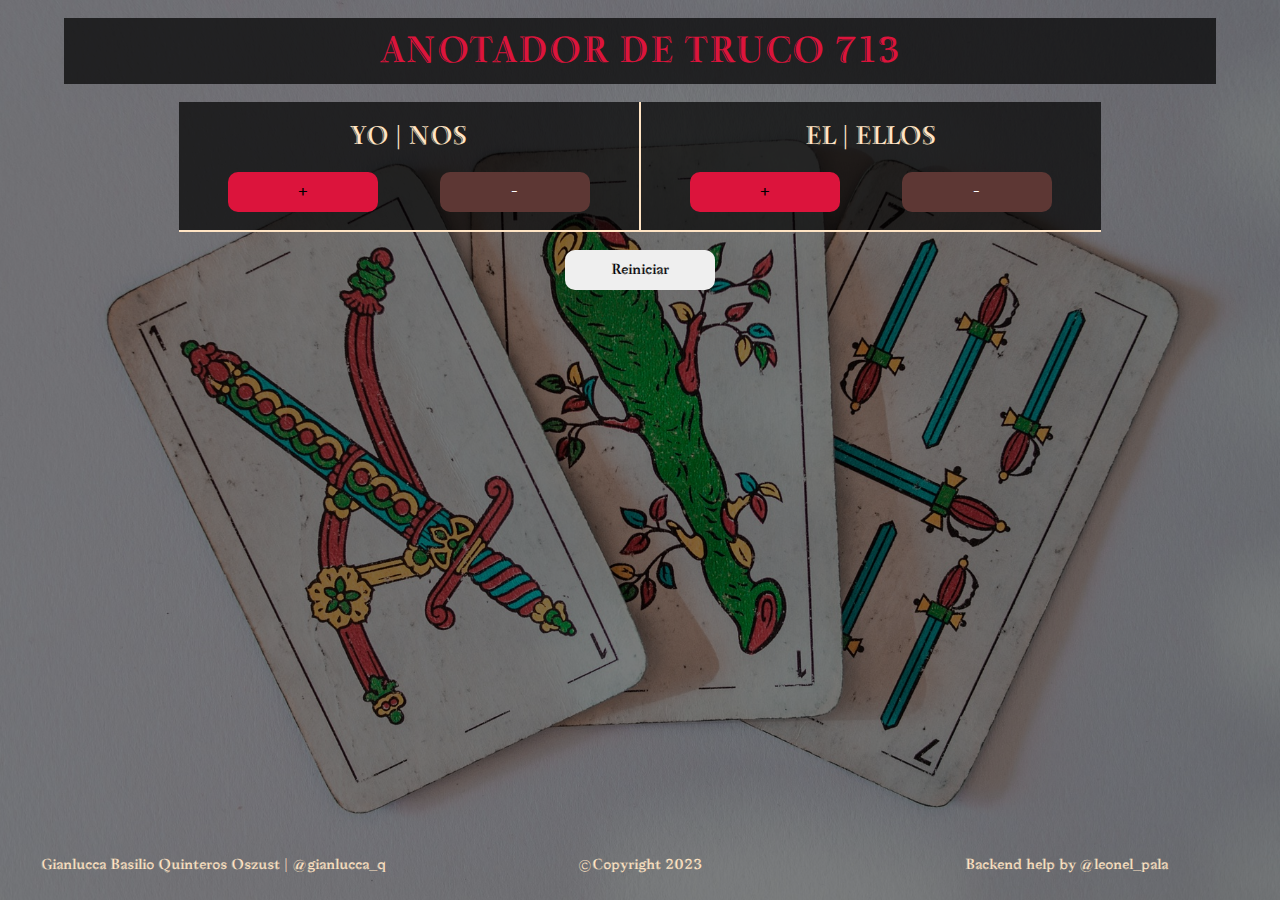
<file: index.html>
<!DOCTYPE html>
<html lang="es">
<head>
    <meta charset="UTF-8">
    <meta http-equiv="X-UA-Compatible" content="IE=edge">
    <meta name="viewport" content="width=device-width, initial-scale=1.0">
    <link rel="stylesheet" href="./css/bootstrap.css">
    <link rel="stylesheet" href="./style.css">
    <link rel="icon" href="./imgs/brand.svg">
    <title>TRUCO 713</title>
</head>
<body>
    <div class="contRealMain opacity">
        <div class="contGeneral">
            <div class="contTitle opacity2">
                <h1 class="title">Anotador de Truco 713</h1>
            </div>
            <div class="contSection opacity2">
                <div class="contUp">
                    <div class="contLeftTeam divisorLine">
                        <h3 class="leftTeamTitle">Yo | Nos</h3>
                        <div class="contButtons">
                            <button value="+" class="button buttonAdd grow" onclick="leftTeamAdd()"><p class="buttonText">+</p></button>
                            <button value="-" class="button buttonRest grow" onclick="leftTeamRest()"><p class="buttonText">-</p></button>
                        </div>
                    </div>
                    <div class="contRightTeam">
                        <h3 class="rightTeamTitle">El | Ellos</h3>
                        <div class="contButtons">
                            <button value="+" class="button buttonAdd grow" onclick="rightTeamAdd()"><p class="buttonText">+</p></button>
                            <button value="-" class="button buttonRest grow" onclick="rightTeamRest()"><p class="buttonText">-</p></button>
                        </div>
                    </div>
                </div>
                <div id="contDown" class="contDown">
                    <div id="leftTeamCounter" class="leftTeamCounter divisorLine" onclick="leftTeamAdd()">
                        <div id="leftPoint" class=" "><div id="leftSlashDiv" class=" "></div></div>
                        <div id="leftPoint2" class=" "><div id="leftSlashDiv2" class=" "></div></div>
                        <div id="leftPoint3" class=" "><div id="leftSlashDiv3" class=" "></div></div>
                        <div id="leftMidgame" class=" "></div>
                        <div id="leftPoint4" class=" "><div id="leftSlashDiv4" class=" "></div></div>
                        <div id="leftPoint5" class=" "><div id="leftSlashDiv5" class=" "></div></div>
                        <div id="leftPoint6" class=" "><div id="leftSlashDiv6" class=" "></div></div>
                    </div>
                    <div id="rightTeamCounter" class="rightTeamCounter" onclick="rightTeamAdd()">
                        <div id="rightPoint" class=" "><div id="rightSlashDiv" class=" "></div></div>
                        <div id="rightPoint2" class=" "><div id="rightSlashDiv2" class=" "></div></div>
                        <div id="rightPoint3" class=" "><div id="rightSlashDiv3" class=" "></div></div>
                        <div id="rightMidgame" class=" "></div>
                        <div id="rightPoint4" class=" "><div id="rightSlashDiv4" class=" "></div></div>
                        <div id="rightPoint5" class=" "><div id="rightSlashDiv5" class=" "></div></div>
                        <div id="rightPoint6" class=" "><div id="rightSlashDiv6" class=" "></div></div>
                    </div>
                </div>
            </div>
            <div class="contReset">
                <button class="button buttonReset reset" onclick="resetGame()">Reiniciar</button>
            </div>
        </div>
        <div class="copyright row">
            <h3 class="col">Gianlucca Basilio Quinteros Oszust | @gianlucca_q</h3>
            <h3 class="col">©Copyright 2023</h3>
            <h3 class="col">Backend help by @leonel_pala</h3>
        </div>
    </div>
    <script src="./script.js"></script>
</body>
</html>
</file>
<file: style.css>
@font-face {
    font-family: 'ArltTituloW01-Hueca';
    src: url('./fonts/ArltTitulo.eot'), url('./fonts/ArltTitulo.ttf') format('truetype'), url('./fonts/ArltTitulo.svg') format('svg');
    font-weight: normal;
    font-style: normal;
}

:root {
    --primary-color: crimson;
    --secondary-color: bisque;
    --third-color: #5d3734;
    --text-caps: uppercase;
    --font: ArltTituloW01-Hueca;
}

* {
    user-select: none;
    -webkit-user-drag: none;
    transition: all .05s ease-in;
}

html, body {
    background-color: black;
    background-image: url(./imgs/trucoBackground.jpg);
    background-repeat: no-repeat;
    background-size: cover;
    background-position: center;
    background-attachment: fixed;
    height: 100%;
    width: 100%;
}
/*------------------------------------*/
/*------------------------------------*/
/*------------------------------------*/
.contRealMain {
    margin: auto;
    min-height: 100%;
    height: max-content;
}
.contGeneral {
    margin: auto;
    padding: 2vh 0;
    width: 90%;
    color: var(--secondary-color);
    font-family: var(--font);
    min-height: 95vh;
}
.opacity {
    background: rgba(0, 0, 0, 0.5);
}
.opacity2 {
    background: rgba(0, 0, 0, 0.7);
}
.grow:hover {
    transform: scale(1.1);
}
/*------------------------------------*/
/*------------------------------------*/
/*------------------------------------*/
.contTitle {
    margin: auto;
    padding: 1vh;
    color: var(--primary-color);
}
.title {
    text-align: center;
    margin: auto;
    color: var(--primary-color);
    font-family: var(--font);
    text-transform: var(--text-caps);
    letter-spacing: 1px;
}
/*------------------------------------*/
/*------------------------------------*/
/*------------------------------------*/
.contSection {
    margin: 2vh auto;
    display: flex;
    flex-direction: column;
    width: 60%;
}
/*------------------------------------*/
/*------------------------------------*/
/*------------------------------------*/
.contUp {
    display: flex;
    flex-direction: row;
    justify-content: space-around;
    border-bottom: 2px solid var(--secondary-color);
}
.contLeftTeam, .contRightTeam {
    width: 100%;
    padding: 2vh;
}
.leftTeamTitle, .rightTeamTitle {
    margin: auto;
    text-align: center;
    color: var(--secondary-color);
    font-family: var(--font);
    text-transform: var(--text-caps);
}
/*------------------------------------*/
.contButtons {
    margin: auto;
    margin-top: 2vh;
    display: flex;
    justify-content: space-around;
}
.button {
    width: 150px;
    height: 40px;
    padding: 0;
    border: none;
    border-radius: 10px;
}
.buttonText {
    margin: auto;
    font-size: 1.4em;
    text-align: center;
}
.buttonAdd {
    background-color:var(--primary-color);
}
.buttonRest {
    background-color: var(--third-color);
    color: white;
}
/*------------------------------------*/
/*------------------------------------*/
/*------------------------------------*/
.contDown {
    display: flex;
    flex-direction: row;
    justify-content: space-around;
}
.divisorLine {
    border-right: 2px solid var(--secondary-color);
}
.leftTeamCounter, .rightTeamCounter {
    width: 100%;
}
.midgame {
    margin: auto;
    border-bottom: 2px solid var(--primary-color);
    max-width: 90%;
}
.loleado {
    min-height: 600px;
}
/*------------------------------------*/
/*------------------------------------*/
/*------------------------------------*/
.copyright {
    margin-bottom: 1vh;
    text-align: center;
    margin: auto;
}
.copyright h3 {
    font-size: 1em;
    color: var(--secondary-color);
    font-family: var(--font);
}
/*------------------------------------*/
/*------------------------------------*/
/*------------------------------------*/
.contReset {
    margin: auto;
    text-align: center;
}
/*------------------------------------*/
/*------------------------------------*/
/*------------------------------------*/
.onePoints {
    margin: 5% auto;
    width: 80px;
    height: 80px;
    border: solid;
    border-width: 2px 0px 0px 0px;
    position: relative;
}
.twoPoints {
    margin: 5% auto;
    width: 80px;
    height: 80px;
    border: solid;
    border-width: 2px 2px 0px 0px;
    position: relative;
}
.threePoints {
    margin: 5% auto;
    width: 80px;
    height: 80px;
    border: solid;
    border-width: 2px 2px 2px 0px;
    position: relative;
}
.fourPoints {
    margin: 5% auto;
    width: 80px;
    height: 80px;
    border: solid;
    border-width: 2px 2px 2px 2px;
    position: relative;
}
.slash {
    margin: 0;
    border-style: solid;
    border-width: 1px;
    height: 110px;
    transform: rotate(45deg);
    position: absolute;
    top: -22%;
    left: 50%;
    transition: none;
}
/*------------------------------------*/
/*------------------------------------*/
/*------------------------------------*/

/*------------------------------------*/
/*------------------------------------*/
/*------------------------------------*/
@media (max-width: 1440px) {
    .contSection {
        width: 80%;
    }
}
@media (max-width: 1024px) {
    .contSection {
        width: 90%;
    }
    .button {
        width: 120px;
    }
}
@media (max-width: 768px) {
    .copyright {
        flex-direction: column;
        text-align: center;
    }
    .contSection {
        width: 100%;
    }
    .button {
        width: 100px;
    }
}
@media (max-width: 600px) {
    .button {
        width: 70px;
    }
}
@media (max-width: 425px) {
    .copyright {
        font-size: .8em;
    }
    .button {
        width: 60px;
    }
}
@media (max-width: 375px) {
    .contButtons {
        flex-direction: column;
    }
    .button {
        margin: auto;
    }
    .buttonAdd {
        margin-bottom: 1vh;
    }
}
</file>
